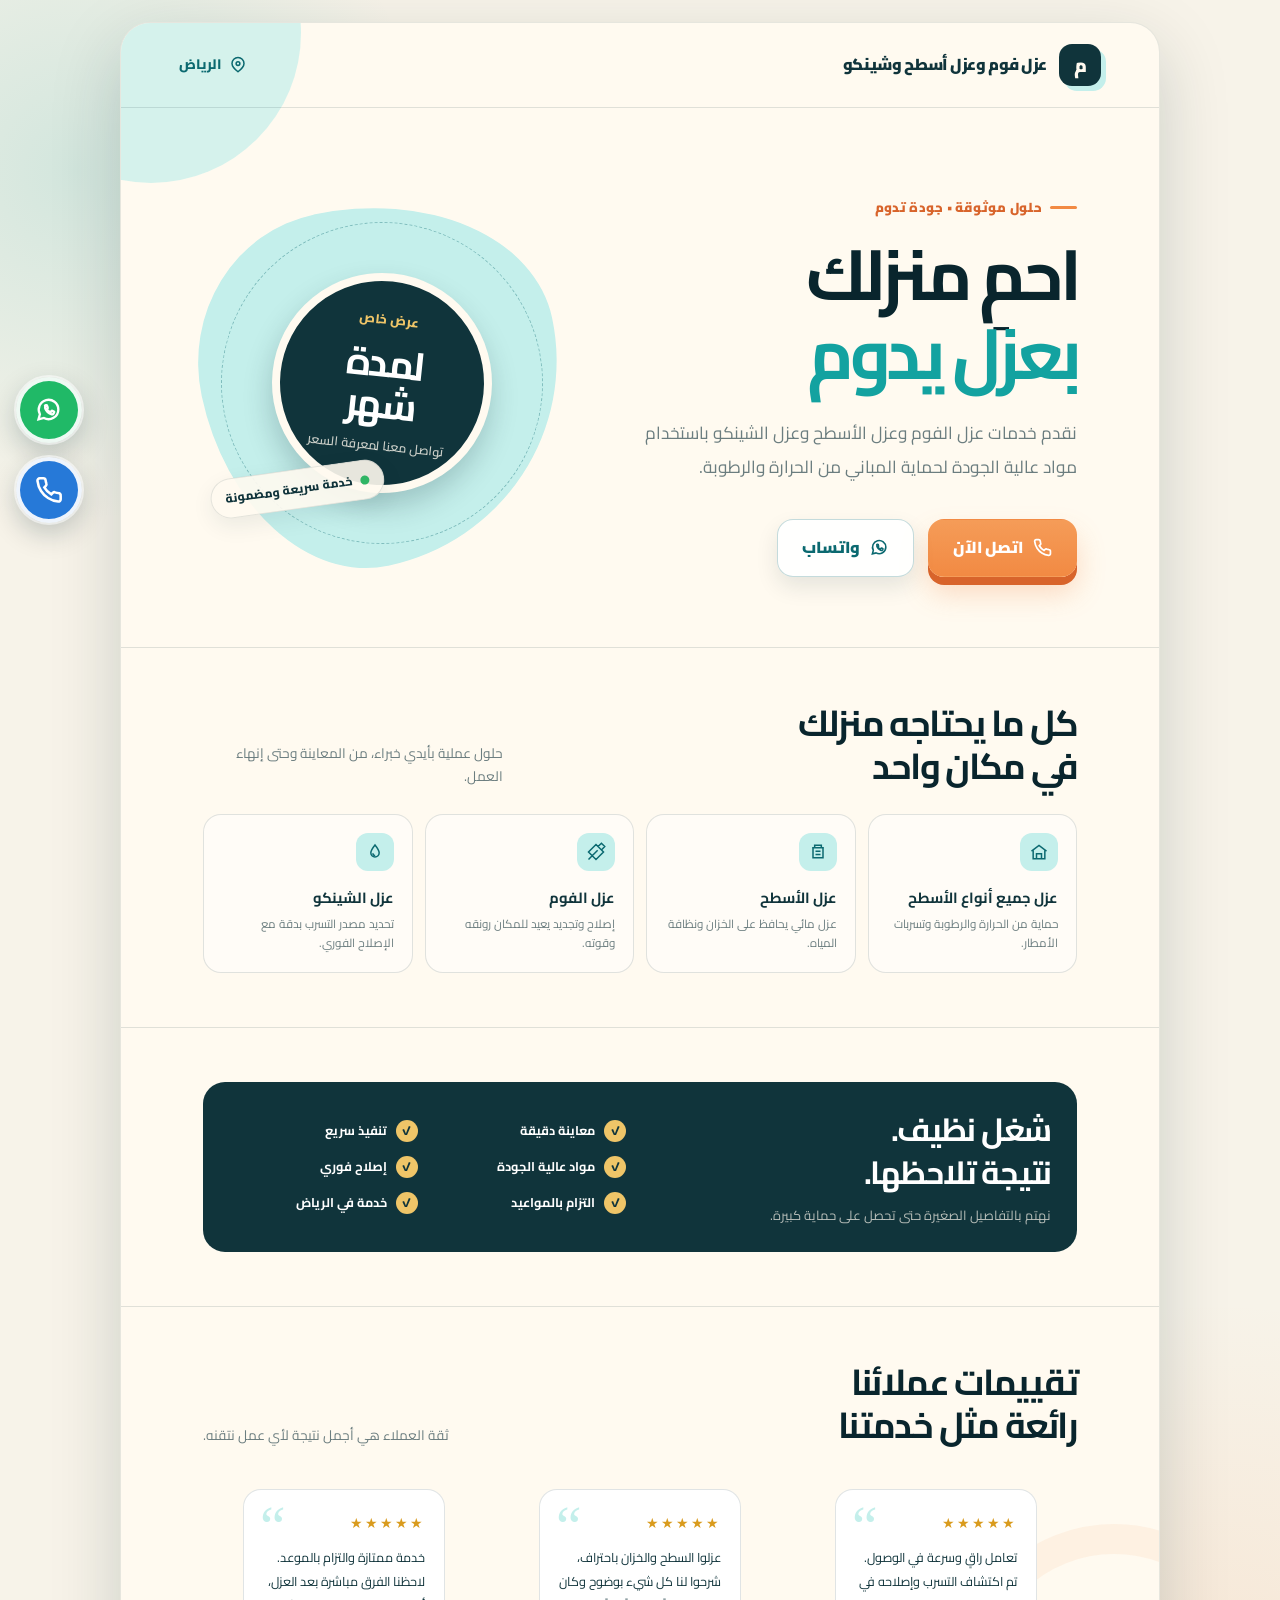
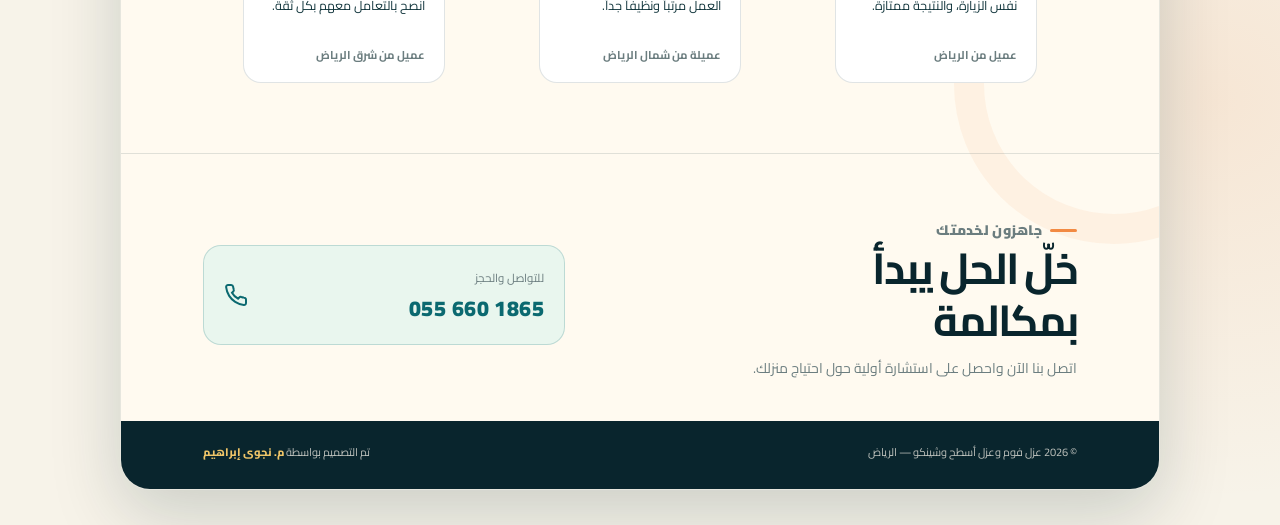
<file: index.html>
<!doctype html>
<html lang="ar" dir="rtl">
<head>
  <meta charset="utf-8">
  <meta name="viewport" content="width=device-width, initial-scale=1">
  <meta name="theme-color" content="#0d3340">
  <meta name="description" content="خدمات عزل وترميم وكشف الرطوبة والحرارة في الرياض مع إصلاح فوري.">
  <title>عزل فوم وعزل أسطح وشينكو | عزل وترميم وكشف تسربات</title>
  <style>
    @import url('https://fonts.googleapis.com/css2?family=Cairo:wght@400;500;600;700;800;900&family=IBM+Plex+Sans+Arabic:wght@400;500;600;700&display=swap');

    :root {
      --ink: #10343b;
      --ink-deep: #09252d;
      --teal: #0b6970;
      --teal-bright: #13a2a0;
      --aqua: #c4efeb;
      --cream: #fffaf0;
      --paper: #f7f3e9;
      --orange: #f28a43;
      --orange-deep: #d8642b;
      --gold: #efc568;
      --muted: #6b7d7f;
      --white: #ffffff;
      --line: rgba(16, 52, 59, .13);
      --shadow: 0 24px 70px rgba(6, 38, 45, .18);
    }

    * { box-sizing: border-box; }

    html { scroll-behavior: smooth; }

    body {
      margin: 0;
      color: var(--ink);
      background:
        radial-gradient(circle at 6% 8%, rgba(19, 162, 160, .16), transparent 22rem),
        radial-gradient(circle at 95% 80%, rgba(242, 138, 67, .12), transparent 25rem),
        var(--paper);
      font-family: "Cairo", "IBM Plex Sans Arabic", Tahoma, sans-serif;
      line-height: 1.7;
    }

    a { color: inherit; text-decoration: none; }
    button, a { -webkit-tap-highlight-color: transparent; }

    .page-shell {
      width: min(100% - 28px, 1040px);
      margin: 0 auto;
      padding: 22px 0 35px;
    }

    .flyer {
      position: relative;
      overflow: hidden;
      border: 1px solid rgba(16, 52, 59, .1);
      border-radius: 30px;
      background: var(--cream);
      box-shadow: var(--shadow);
    }

    .flyer::before {
      position: absolute;
      content: "";
      top: -140px;
      left: -120px;
      width: 300px;
      height: 300px;
      border-radius: 50%;
      background: rgba(196, 239, 235, .7);
      pointer-events: none;
    }

    .flyer::after {
      position: absolute;
      content: "";
      right: -115px;
      bottom: 245px;
      width: 260px;
      height: 260px;
      border: 30px solid rgba(242, 138, 67, .08);
      border-radius: 50%;
      pointer-events: none;
    }

    .topbar {
      position: relative;
      z-index: 1;
      display: flex;
      align-items: center;
      justify-content: space-between;
      gap: 18px;
      padding: 21px clamp(20px, 5vw, 58px);
      border-bottom: 1px solid var(--line);
    }

    .brand {
      display: inline-flex;
      align-items: center;
      gap: 12px;
      font-size: 1rem;
      font-weight: 900;
      letter-spacing: -.02em;
    }

    .brand-mark {
      display: grid;
      place-items: center;
      width: 42px;
      height: 42px;
      color: var(--cream);
      border-radius: 13px;
      background: var(--ink);
      box-shadow: 5px 5px 0 var(--aqua);
      font-size: 1.18rem;
    }

    .location {
      display: inline-flex;
      align-items: center;
      gap: 7px;
      color: var(--teal);
      font-size: .86rem;
      font-weight: 800;
    }

    .location svg { width: 18px; height: 18px; }

    .hero {
      position: relative;
      z-index: 1;
      display: grid;
      grid-template-columns: 1.1fr .9fr;
      gap: clamp(28px, 6vw, 80px);
      align-items: center;
      padding: clamp(38px, 7vw, 82px) clamp(20px, 7vw, 82px) 70px;
    }

    .eyebrow {
      display: inline-flex;
      align-items: center;
      gap: 8px;
      margin: 0 0 16px;
      color: var(--orange-deep);
      font-size: .82rem;
      font-weight: 900;
      letter-spacing: .02em;
    }

    .eyebrow::before {
      width: 27px;
      height: 3px;
      border-radius: 10px;
      background: var(--orange);
      content: "";
    }

    h1 {
      max-width: 610px;
      margin: 0;
      color: var(--ink-deep);
      font-size: clamp(2.35rem, 5.5vw, 4.6rem);
      line-height: 1.13;
      letter-spacing: -.065em;
    }

    h1 em {
      display: block;
      color: var(--teal-bright);
      font-style: normal;
    }

    .hero > div:first-child { position: relative; z-index: 3; }

    .hero-copy {
      max-width: 530px;
      margin: 22px 0 0;
      color: var(--muted);
      font-size: clamp(.98rem, 1.5vw, 1.08rem);
      line-height: 2;
    }

    .hero-actions {
      position: relative;
      z-index: 3;
      display: flex;
      flex-wrap: wrap;
      gap: 14px;
      margin-top: 34px;
    }

    .btn {
      display: inline-flex;
      align-items: center;
      justify-content: center;
      gap: 10px;
      min-height: 58px;
      padding: 14px 24px;
      border: 1px solid transparent;
      border-radius: 16px;
      font-size: 1rem;
      font-weight: 900;
      transition: transform .2s ease, box-shadow .2s ease, background .2s ease, border-color .2s ease;
      box-shadow: 0 10px 22px rgba(6, 38, 45, .10);
    }

    .btn:hover {
      transform: translateY(-3px);
      box-shadow: 0 10px 20px rgba(16, 52, 59, .13);
    }

    .btn svg { width: 19px; height: 19px; }

    .btn-primary {
      color: var(--white);
      background: linear-gradient(180deg, #f59c58 0%, var(--orange) 100%);
      box-shadow: 0 8px 0 var(--orange-deep), 0 16px 28px rgba(242, 138, 67, .28);
    }

    .btn-primary:hover { background: #f49a57; }

    .btn-secondary {
      color: var(--teal);
      border-color: rgba(11, 105, 112, .24);
      background: rgba(255,255,255,.88);
      box-shadow: 0 10px 22px rgba(6, 38, 45, .10);
    }

    .offer-card {
      position: relative;
      z-index: 1;
      display: grid;
      min-height: 315px;
      place-items: center;
      isolation: isolate;
    }

    .offer-card::before {
      position: absolute;
      z-index: -2;
      width: min(100%, 360px);
      aspect-ratio: 1;
      border-radius: 41% 59% 59% 41% / 43% 42% 58% 57%;
      background: var(--aqua);
      content: "";
      transform: rotate(-12deg);
    }

    .offer-card::after {
      position: absolute;
      z-index: -1;
      width: min(90%, 320px);
      aspect-ratio: 1;
      border: 1px dashed rgba(11, 105, 112, .37);
      border-radius: 50%;
      content: "";
      transform: rotate(17deg);
    }

    .offer-inner {
      display: grid;
      place-items: center;
      width: 220px;
      height: 220px;
      padding: 22px;
      color: var(--cream);
      border: 8px solid var(--cream);
      border-radius: 50%;
      background: var(--ink);
      box-shadow: 0 14px 28px rgba(16, 52, 59, .22);
      text-align: center;
      transform: rotate(6deg);
    }

    .offer-small {
      display: block;
      color: var(--gold);
      font-size: .8rem;
      font-weight: 800;
    }

    .offer-inner strong {
      display: block;
      margin: -2px 0;
      color: var(--white);
      font-size: 2.45rem;
      line-height: 1.05;
      letter-spacing: -.06em;
    }

    .offer-inner span:last-child {
      color: rgba(255, 250, 240, .78);
      font-size: .78rem;
      font-weight: 600;
    }

    .floating-note {
      position: absolute;
      left: 2%;
      bottom: 10%;
      display: flex;
      align-items: center;
      gap: 8px;
      padding: 9px 14px;
      color: var(--ink);
      border: 1px solid rgba(16, 52, 59, .11);
      border-radius: 30px;
      background: rgba(255, 250, 240, .9);
      box-shadow: 0 8px 22px rgba(16, 52, 59, .08);
      font-size: .75rem;
      font-weight: 800;
      transform: rotate(-8deg);
    }

    .floating-note b {
      width: 9px;
      height: 9px;
      border-radius: 50%;
      background: #30b565;
    }

    .section {
      position: relative;
      z-index: 1;
      padding: 54px clamp(20px, 7vw, 82px);
      border-top: 1px solid var(--line);
    }

    .section-heading {
      display: flex;
      align-items: end;
      justify-content: space-between;
      gap: 20px;
      margin-bottom: 26px;
    }

    .section-heading h2 {
      margin: 0;
      color: var(--ink-deep);
      font-size: clamp(1.65rem, 3vw, 2.25rem);
      line-height: 1.2;
      letter-spacing: -.045em;
    }

    .section-heading p {
      max-width: 300px;
      margin: 0;
      color: var(--muted);
      font-size: .85rem;
    }

    .services-grid {
      display: grid;
      grid-template-columns: repeat(4, 1fr);
      gap: 12px;
    }

    .service {
      cursor: pointer;
      min-height: 150px;
      padding: 18px;
      border: 1px solid var(--line);
      border-radius: 18px;
      background: rgba(255, 255, 255, .45);
      transition: transform .2s ease, border-color .2s ease, background .2s ease;
    }

    .service:hover {
      border-color: rgba(19, 162, 160, .45);
      background: var(--white);
      transform: translateY(-4px);
    }

    .service-icon {
      display: grid;
      place-items: center;
      width: 38px;
      height: 38px;
      margin-bottom: 16px;
      color: var(--teal);
      border-radius: 12px;
      background: var(--aqua);
    }

    .service-icon svg { width: 20px; height: 20px; }

    .service h3 {
      margin: 0;
      font-size: .92rem;
      line-height: 1.45;
    }

    .service p {
      margin: 6px 0 0;
      color: var(--muted);
      font-size: .73rem;
      line-height: 1.7;
    }

    .feature-band {
      display: grid;
      grid-template-columns: 1fr 1fr;
      gap: 28px;
      align-items: center;
      padding: 26px;
      color: var(--cream);
      border-radius: 22px;
      background: var(--ink);
    }

    .feature-band h2 {
      margin: 0;
      color: var(--white);
      font-size: clamp(1.35rem, 2.8vw, 2rem);
      line-height: 1.35;
      letter-spacing: -.04em;
    }

    .feature-band p {
      margin: 9px 0 0;
      color: rgba(255, 250, 240, .7);
      font-size: .82rem;
    }

    .features-list {
      display: grid;
      grid-template-columns: 1fr 1fr;
      gap: 14px 20px;
      margin: 0;
      padding: 0;
      list-style: none;
    }

    .features-list li {
      display: flex;
      align-items: center;
      gap: 9px;
      color: var(--white);
      font-size: .79rem;
      font-weight: 700;
    }

    .features-list li::before {
      display: grid;
      flex: 0 0 auto;
      place-items: center;
      width: 22px;
      height: 22px;
      color: var(--ink);
      border-radius: 50%;
      background: var(--gold);
      content: "✓";
      font-size: .75rem;
      font-weight: 900;
    }

    .reviews {
      display: grid;
      grid-template-columns: repeat(3, 1fr);
      gap: 14px;
    }

    .review {
      position: relative;
      padding: 21px 19px 18px;
      border: 1px solid var(--line);
      border-radius: 18px;
      background: var(--white);
    }

    .quote {
      position: absolute;
      top: 7px;
      left: 16px;
      color: var(--aqua);
      font-family: Georgia, serif;
      font-size: 3.6rem;
      line-height: 1;
    }

    .stars {
      color: #d99b1d;
      font-size: .9rem;
      letter-spacing: 2px;
    }

    .review p {
      min-height: 83px;
      margin: 10px 0 16px;
      color: var(--ink);
      font-size: .79rem;
      line-height: 1.9;
    }

    .review cite {
      display: block;
      color: var(--muted);
      font-size: .71rem;
      font-style: normal;
      font-weight: 700;
    }

    .contact {
      display: grid;
      grid-template-columns: 1.15fr .85fr;
      gap: 22px;
      align-items: center;
      padding-bottom: 40px;
    }

    .contact h2 {
      margin: 0;
      color: var(--ink-deep);
      font-size: clamp(1.7rem, 4vw, 2.7rem);
      line-height: 1.2;
      letter-spacing: -.05em;
    }

    .contact p {
      margin: 11px 0 0;
      color: var(--muted);
      font-size: .87rem;
    }

    .phone-box {
      display: flex;
      align-items: center;
      justify-content: space-between;
      gap: 15px;
      padding: 17px 20px;
      border: 1px solid rgba(11, 105, 112, .2);
      border-radius: 18px;
      background: rgba(196, 239, 235, .38);
    }

    .phone-label {
      color: var(--muted);
      font-size: .72rem;
    }

    .phone-number {
      display: block;
      direction: ltr;
      color: var(--teal);
      font-size: 1.35rem;
      font-weight: 900;
      letter-spacing: .02em;
    }

    .phone-box svg {
      flex: 0 0 auto;
      width: 24px;
      height: 24px;
      color: var(--teal);
    }

    .footer {
      display: flex;
      align-items: center;
      justify-content: space-between;
      gap: 15px;
      padding: 22px clamp(20px, 7vw, 82px) 27px;
      color: rgba(255, 250, 240, .74);
      background: var(--ink-deep);
      font-size: .69rem;
    }

    .footer p { margin: 0; }

    .designer {
      color: var(--gold);
      font-weight: 800;
      transition: color .2s ease;
    }

    .designer:hover { color: var(--white); }

    .floating-actions {
      position: fixed;
      z-index: 30;
      top: 50%;
      left: 16px;
      display: grid;
      gap: 14px;
      transform: translateY(-50%);
    }

    .float-btn {
      position: relative;
      display: grid;
      place-items: center;
      width: 66px;
      height: 66px;
      color: var(--white);
      border: 4px solid rgba(255,255,255,.92);
      border-radius: 50%;
      box-shadow: 0 10px 28px rgba(6, 38, 45, .24);
      transition: transform .2s ease, box-shadow .2s ease;
      animation: floatPulse 2s ease-in-out infinite;
    }

    .float-btn::after {
      position: absolute;
      inset: -6px;
      border-radius: 50%;
      border: 2px solid rgba(255,255,255,.55);
      content: "";
      animation: ringPulse 2.2s ease-out infinite;
      pointer-events: none;
    }

    .float-btn:hover { transform: scale(1.12); box-shadow: 0 16px 34px rgba(6, 38, 45, .34); }
    .float-btn svg { width: 28px; height: 28px; }
    .float-whatsapp { background: #20b967; }
    .float-phone { background: #2679d8; }


    @keyframes floatPulse {
      0%, 100% { transform: translateY(0) scale(1); box-shadow: 0 10px 28px rgba(6, 38, 45, .24); }
      50% { transform: translateY(-5px) scale(1.06); box-shadow: 0 16px 34px rgba(6, 38, 45, .34); }
    }

    @keyframes ringPulse {
      0% { transform: scale(.9); opacity: .75; }
      70% { transform: scale(1.35); opacity: 0; }
      100% { transform: scale(1.35); opacity: 0; }
    }

    @media (max-width: 760px) {
      .page-shell { width: min(100% - 18px, 640px); padding-top: 9px; }
      .flyer { border-radius: 22px; }
      .topbar { padding: 17px 18px; }
      .brand { font-size: .86rem; }
      .brand-mark { width: 37px; height: 37px; border-radius: 11px; }
      .location { font-size: .74rem; }
      .hero {
        grid-template-columns: 1fr;
        gap: 8px;
        padding: 43px 21px 48px;
      }
      h1 { font-size: clamp(2.35rem, 13vw, 4.3rem); }
      .hero-copy { font-size: .9rem; }
      .offer-card { min-height: 250px; margin-top: 18px; }
      .offer-inner { width: 188px; height: 188px; }
      .offer-inner strong { font-size: 2.1rem; }
      .floating-note { left: 6%; bottom: 5%; }
      .section { padding: 40px 21px; }
      .section-heading { display: block; }
      .section-heading p { margin-top: 10px; }
      .services-grid { grid-template-columns: 1fr 1fr; }
      .service { min-height: 140px; padding: 15px; }
      .feature-band, .contact { grid-template-columns: 1fr; }
      .feature-band { padding: 21px; }
      .reviews { grid-template-columns: 1fr; }
      .review p { min-height: auto; }
      .footer { display: block; padding: 20px 21px 25px; text-align: center; }
      .footer p + p { margin-top: 7px; }
      .floating-actions { left: 10px; gap: 10px; }
      .float-btn { width: 58px; height: 58px; }
    }

    @media (max-width: 390px) {
      .topbar { align-items: flex-start; }
      .location { flex-direction: column; gap: 0; text-align: center; line-height: 1.3; }
      .hero-actions { display: grid; gap: 12px; margin-top: 26px; }
      .btn { width: 100%; min-height: 60px; font-size: 1rem; }
      .services-grid { gap: 9px; }
      .service h3 { font-size: .84rem; }
      .service p { font-size: .67rem; }
      .features-list { gap: 12px 7px; }
      .features-list li { font-size: .7rem; }
    }
  </style>

  <!-- TikTok Pixel Code Start -->
  <script>
  !function (w, d, t) {
    w.TiktokAnalyticsObject=t;var ttq=w[t]=w[t]||[];
    ttq.methods=["page","track","identify","instances","debug","on","off","once","ready","alias","group","enableCookie","disableCookie","holdConsent","revokeConsent","grantConsent"];
    ttq.setAndDefer=function(t,e){t[e]=function(){t.push([e].concat(Array.prototype.slice.call(arguments,0)))}};
    for(var i=0;i<ttq.methods.length;i++)ttq.setAndDefer(ttq,ttq.methods[i]);
    ttq.instance=function(t){for(var e=ttq._i[t]||[],n=0;n<ttq.methods.length;n++)ttq.setAndDefer(e,ttq.methods[n]);return e};
    ttq.load=function(e,n){var r="https://analytics.tiktok.com/i18n/pixel/events.js",o=n&&n.partner;
      ttq._i=ttq._i||{};ttq._i[e]=[];ttq._i[e]._u=r;ttq._t=ttq._t||{};ttq._t[e]=+new Date;ttq._o=ttq._o||{};ttq._o[e]=n||{};
      n=document.createElement("script");n.type="text/javascript";n.async=!0;n.src=r+"?sdkid="+e+"&lib="+t;
      e=document.getElementsByTagName("script")[0];e.parentNode.insertBefore(n,e)};
    ttq.load('D7AFQF3C77U41AUTNVO0');
    ttq.page();
  }(window, document, 'ttq');
  </script>
  <!-- TikTok Pixel Code End -->

</head>
<body>
  <main class="page-shell">
    <article class="flyer">
      <header class="topbar">
        <a class="brand" href="#home" aria-label="عزل فوم وعزل أسطح وشينكو">
          <span class="brand-mark" aria-hidden="true">م</span>
          <span>عزل فوم وعزل أسطح وشينكو</span>
        </a>
        <div class="location">
          <svg viewBox="0 0 24 24" fill="none" stroke="currentColor" stroke-width="2" aria-hidden="true">
            <path d="M20 10c0 5-8 11-8 11S4 15 4 10a8 8 0 1 1 16 0Z"></path>
            <circle cx="12" cy="10" r="2.5"></circle>
          </svg>
          الرياض
        </div>
      </header>

      <section class="hero" id="home">
        <div>
          <p class="eyebrow">حلول موثوقة • جودة تدوم</p>
          <h1>احمِ منزلك<br><em>بعزل يدوم</em></h1>
          <p class="hero-copy">
            نقدم خدمات عزل الفوم وعزل الأسطح وعزل الشينكو باستخدام مواد عالية الجودة لحماية المباني من الحرارة والرطوبة.
          </p>
          <div class="hero-actions">
            <a class="btn btn-primary" href="tel:0537258154">
              <svg viewBox="0 0 24 24" fill="none" stroke="currentColor" stroke-width="2.2" aria-hidden="true">
                <path d="M22 16.92v3a2 2 0 0 1-2.18 2 19.8 19.8 0 0 1-8.63-3.07 19.5 19.5 0 0 1-6-6A19.8 19.8 0 0 1 2.12 4.2 2 2 0 0 1 4.11 2h3a2 2 0 0 1 2 1.72c.12.9.33 1.78.62 2.63a2 2 0 0 1-.45 2.11L8 9.73a16 16 0 0 0 6 6l1.27-1.27a2 2 0 0 1 2.11-.45c.85.29 1.73.5 2.63.62A2 2 0 0 1 22 16.92Z"></path>
              </svg>
              اتصل الآن
            </a>
            <a class="btn btn-secondary" href="https://wa.me/966537258154" target="_blank" rel="noopener">
              <svg viewBox="0 0 24 24" fill="none" stroke="currentColor" stroke-width="2" aria-hidden="true">
                <path d="M20 11.5a8.4 8.4 0 0 1-12.4 7.35L3 20l1.2-4.4A8.4 8.4 0 1 1 20 11.5Z"></path>
                <path d="M8.6 8.3c.2-.4.4-.4.7-.4h.5c.2 0 .4 0 .5.4l.6 1.5c.1.2.1.4 0 .6l-.5.7c-.1.2-.2.3 0 .5.2.4.8 1.3 1.7 1.8 1.2.7 1.2.5 1.5.2l.6-.8c.2-.2.4-.2.6-.1l1.4.7c.2.1.3.3.2.6-.1.4-.5 1.3-.9 1.5-.4.3-1 .4-1.6.1-.5-.1-1.8-.7-3-1.8-1-1-1.8-2.3-2-2.8-.3-.7-.3-1.3-.1-1.7Z"></path>
              </svg>
              واتساب
            </a>
          </div>
        </div>

        <div class="offer-card" aria-label="عرض خاص لمدة شهر">
          <div class="offer-inner">
            <span class="offer-small">عرض خاص</span>
            <strong>لمدة<br>شهر</strong>
            <span>تواصل معنا لمعرفة السعر</span>
          </div>
          <div class="floating-note"><b></b> خدمة سريعة ومضمونة</div>
        </div>
      </section>

      <section class="section" id="services">
        <div class="section-heading">
          <h2>كل ما يحتاجه منزلك<br>في مكان واحد</h2>
          <p>حلول عملية بأيدي خبراء، من المعاينة وحتى إنهاء العمل.</p>
        </div>
        <div class="services-grid">
          <article class="service">
            <div class="service-icon">
              <svg viewBox="0 0 24 24" fill="none" stroke="currentColor" stroke-width="1.8" aria-hidden="true">
                <path d="m3 11 9-7 9 7"></path><path d="M5 10v10h14V10M9 20v-6h6v6"></path>
              </svg>
            </div>
            <h3>عزل جميع أنواع الأسطح</h3>
            <p>حماية من الحرارة والرطوبة وتسربات الأمطار.</p>
          </article>
          <article class="service">
            <div class="service-icon">
              <svg viewBox="0 0 24 24" fill="none" stroke="currentColor" stroke-width="1.8" aria-hidden="true">
                <path d="M5 7h14M6 7v12h12V7M8 4h8v3H8zM9 11h6M9 15h6"></path>
              </svg>
            </div>
            <h3>عزل الأسطح</h3>
            <p>عزل مائي يحافظ على الخزان ونظافة المياه.</p>
          </article>
          <article class="service">
            <div class="service-icon">
              <svg viewBox="0 0 24 24" fill="none" stroke="currentColor" stroke-width="1.8" aria-hidden="true">
                <path d="m14.5 5.5 4-4 4 4-4 4M3 21l6.5-6.5M14 10l-4.5 4.5M12 3 3 12l9 9 9-9-9-9Z"></path>
              </svg>
            </div>
            <h3>عزل الفوم</h3>
            <p>إصلاح وتجديد يعيد للمكان رونقه وقوته.</p>
          </article>
          <article class="service">
            <div class="service-icon">
              <svg viewBox="0 0 24 24" fill="none" stroke="currentColor" stroke-width="1.8" aria-hidden="true">
                <path d="M12 3.5c3.2 4 5 6.8 5 9.5a5 5 0 0 1-10 0c0-2.7 1.8-5.5 5-9.5Z"></path>
                <path d="M9.5 13.5a2.7 2.7 0 0 0 2.7 2.7"></path>
              </svg>
            </div>
            <h3>عزل الشينكو</h3>
            <p>تحديد مصدر التسرب بدقة مع الإصلاح الفوري.</p>
          </article>
        </div>
      </section>

      <section class="section">
        <div class="feature-band">
          <div>
            <h2>شغل نظيف.<br>نتيجة تلاحظها.</h2>
            <p>نهتم بالتفاصيل الصغيرة حتى تحصل على حماية كبيرة.</p>
          </div>
          <ul class="features-list">
            <li>معاينة دقيقة</li>
            <li>تنفيذ سريع</li>
            <li>مواد عالية الجودة</li>
            <li>إصلاح فوري</li>
            <li>التزام بالمواعيد</li>
            <li>خدمة في الرياض</li>
          </ul>
        </div>
      </section>

      <section class="section">
        <div class="section-heading">
          <h2>تقييمات عملائنا<br>رائعة مثل خدمتنا</h2>
          <p>ثقة العملاء هي أجمل نتيجة لأي عمل نتقنه.</p>
        </div>
        <div class="reviews">
          <blockquote class="review">
            <span class="quote" aria-hidden="true">“</span>
            <div class="stars" aria-label="5 من 5 نجوم">★★★★★</div>
            <p>تعامل راقٍ وسرعة في الوصول. تم اكتشاف التسرب وإصلاحه في نفس الزيارة، والنتيجة ممتازة.</p>
            <cite>عميل من الرياض</cite>
          </blockquote>
          <blockquote class="review">
            <span class="quote" aria-hidden="true">“</span>
            <div class="stars" aria-label="5 من 5 نجوم">★★★★★</div>
            <p>عزلوا السطح والخزان باحتراف، شرحوا لنا كل شيء بوضوح وكان العمل مرتباً ونظيفاً جداً.</p>
            <cite>عميلة من شمال الرياض</cite>
          </blockquote>
          <blockquote class="review">
            <span class="quote" aria-hidden="true">“</span>
            <div class="stars" aria-label="5 من 5 نجوم">★★★★★</div>
            <p>خدمة ممتازة والتزام بالموعد. لاحظنا الفرق مباشرة بعد العزل، أنصح بالتعامل معهم بكل ثقة.</p>
            <cite>عميل من شرق الرياض</cite>
          </blockquote>
        </div>
      </section>

      <section class="section contact" id="contact">
        <div>
          <p class="eyebrow">جاهزون لخدمتك</p>
          <h2>خلّ الحل يبدأ<br>بمكالمة</h2>
          <p>اتصل بنا الآن واحصل على استشارة أولية حول احتياج منزلك.</p>
        </div>
        <a class="phone-box" href="tel:0537258154" aria-label="الاتصال على 0537258154">
          <span>
            <span class="phone-label">للتواصل والحجز</span>
            <strong class="phone-number">055 660 1865</strong>
          </span>
          <svg viewBox="0 0 24 24" fill="none" stroke="currentColor" stroke-width="2" aria-hidden="true">
            <path d="M22 16.92v3a2 2 0 0 1-2.18 2 19.8 19.8 0 0 1-8.63-3.07 19.5 19.5 0 0 1-6-6A19.8 19.8 0 0 1 2.12 4.2 2 2 0 0 1 4.11 2h3a2 2 0 0 1 2 1.72c.12.9.33 1.78.62 2.63a2 2 0 0 1-.45 2.11L8 9.73a16 16 0 0 0 6 6l1.27-1.27a2 2 0 0 1 2.11-.45c.85.29 1.73.5 2.63.62A2 2 0 0 1 22 16.92Z"></path>
          </svg>
        </a>
      </section>

      <footer class="footer">
        <p>© 2026 عزل فوم وعزل أسطح وشينكو — الرياض</p>
        <p>تم التصميم بواسطة <a class="designer" href="https://wa.me/201029095046" target="_blank" rel="noopener">م. نجوى إبراهيم</a></p>
      </footer>
    </article>
  </main>

  <nav class="floating-actions" aria-label="التواصل السريع">
    <a class="float-btn float-whatsapp" href="https://wa.me/966537258154" target="_blank" rel="noopener" aria-label="التواصل عبر واتساب">
      <svg viewBox="0 0 24 24" fill="none" stroke="currentColor" stroke-width="2" aria-hidden="true">
        <path d="M20 11.5a8.4 8.4 0 0 1-12.4 7.35L3 20l1.2-4.4A8.4 8.4 0 1 1 20 11.5Z"></path>
        <path d="M8.6 8.3c.2-.4.4-.4.7-.4h.5c.2 0 .4 0 .5.4l.6 1.5c.1.2.1.4 0 .6l-.5.7c-.1.2-.2.3 0 .5.2.4.8 1.3 1.7 1.8 1.2.7 1.2.5 1.5.2l.6-.8c.2-.2.4-.2.6-.1l1.4.7c.2.1.3.3.2.6-.1.4-.5 1.3-.9 1.5-.4.3-1 .4-1.6.1-.5-.1-1.8-.7-3-1.8-1-1-1.8-2.3-2-2.8-.3-.7-.3-1.3-.1-1.7Z"></path>
      </svg>
    </a>
    <a class="float-btn float-phone" href="tel:0537258154" aria-label="الاتصال الآن">
      <svg viewBox="0 0 24 24" fill="none" stroke="currentColor" stroke-width="2.2" aria-hidden="true">
        <path d="M22 16.92v3a2 2 0 0 1-2.18 2 19.8 19.8 0 0 1-8.63-3.07 19.5 19.5 0 0 1-6-6A19.8 19.8 0 0 1 2.12 4.2 2 2 0 0 1 4.11 2h3a2 2 0 0 1 2 1.72c.12.9.33 1.78.62 2.63a2 2 0 0 1-.45 2.11L8 9.73a16 16 0 0 0 6 6l1.27-1.27a2 2 0 0 1 2.11-.45c.85.29 1.73.5 2.63.62A2 2 0 0 1 22 16.92Z"></path>
      </svg>
    </a>
  </nav>

  <script>
    (function () {
      var PHONE_TEL = '0537258154';

      function trackContact(kind) {
        try {
          if (window.ttq && typeof window.ttq.track === 'function') {
            window.ttq.track('Contact', { content_type: kind || 'contact' });
          }
        } catch (e) {}
      }

      // Track all phone + WhatsApp clicks.
      document.querySelectorAll('a[href^="tel:"], a[href*="wa.me/"]').forEach(function (link) {
        link.addEventListener('click', function () {
          var isWhatsApp = link.href.indexOf('wa.me/') !== -1;
          trackContact(isWhatsApp ? 'whatsapp' : 'phone');
          if (isWhatsApp) {
            link.setAttribute('aria-label', 'فتح محادثة واتساب');
          }
        });
      });

      // Make every service card a direct-call action without changing its design.
      document.querySelectorAll('.service').forEach(function (card) {
        card.setAttribute('role', 'link');
        card.setAttribute('tabindex', '0');
        card.setAttribute('aria-label', 'اتصل الآن للاستفسار عن هذه الخدمة');

        function callNow() {
          trackContact('service_card_phone');
          window.location.href = 'tel:' + PHONE_TEL;
        }

        card.addEventListener('click', callNow);
        card.addEventListener('keydown', function (event) {
          if (event.key === 'Enter' || event.key === ' ') {
            event.preventDefault();
            callNow();
          }
        });
      });
    })();
  </script>

</body>
</html>
</file>
